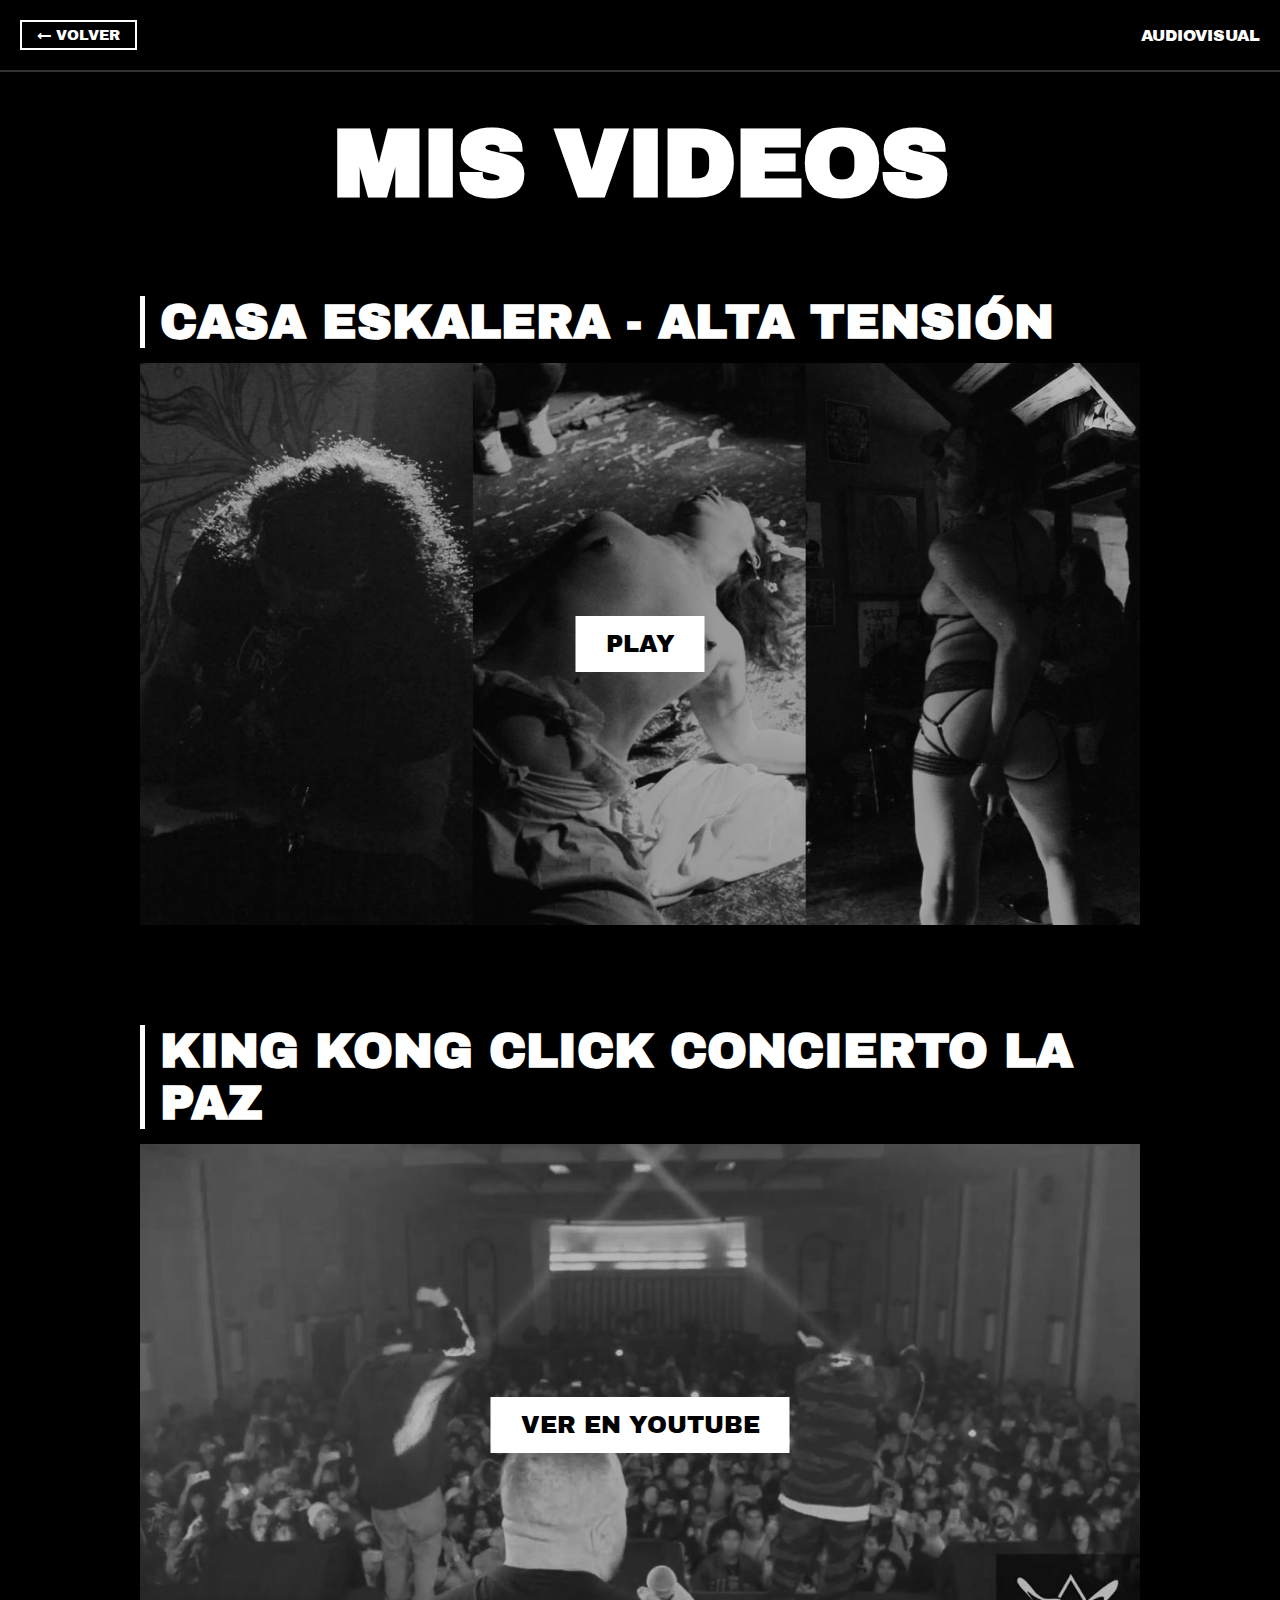
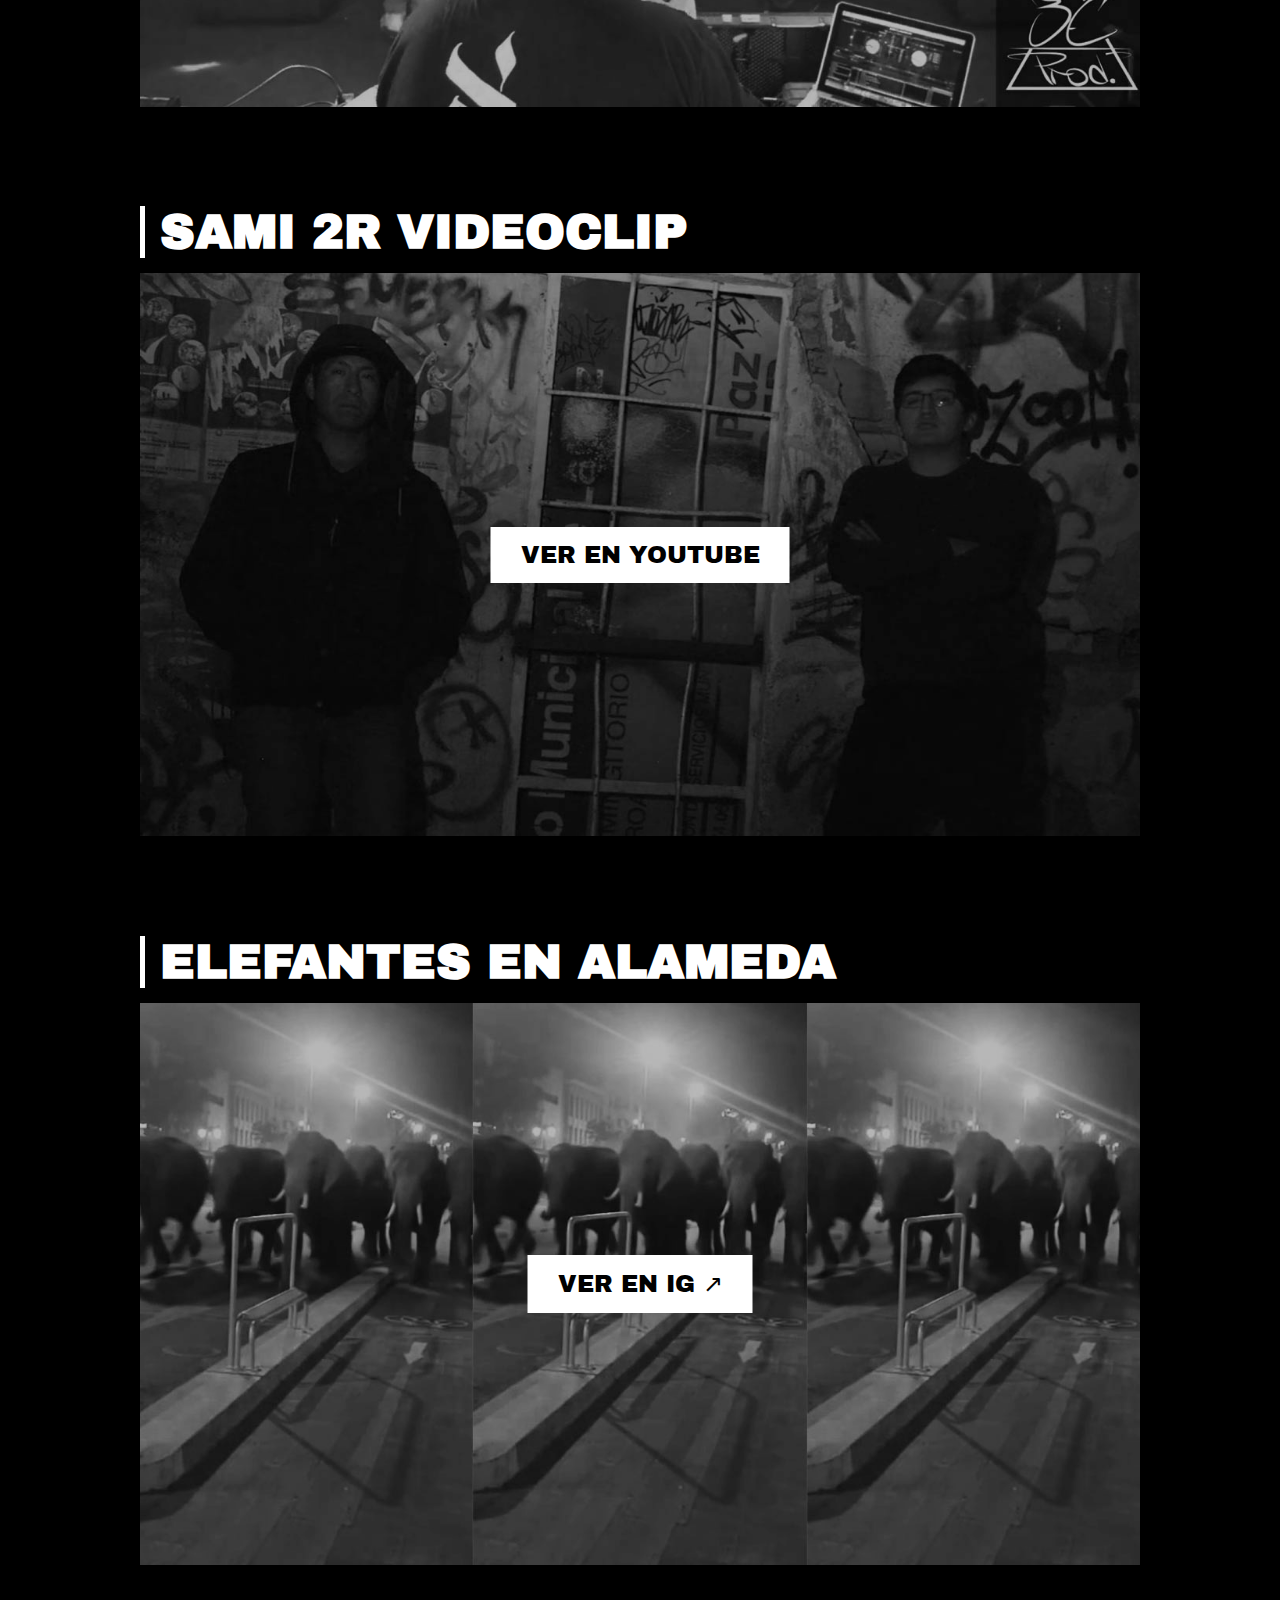
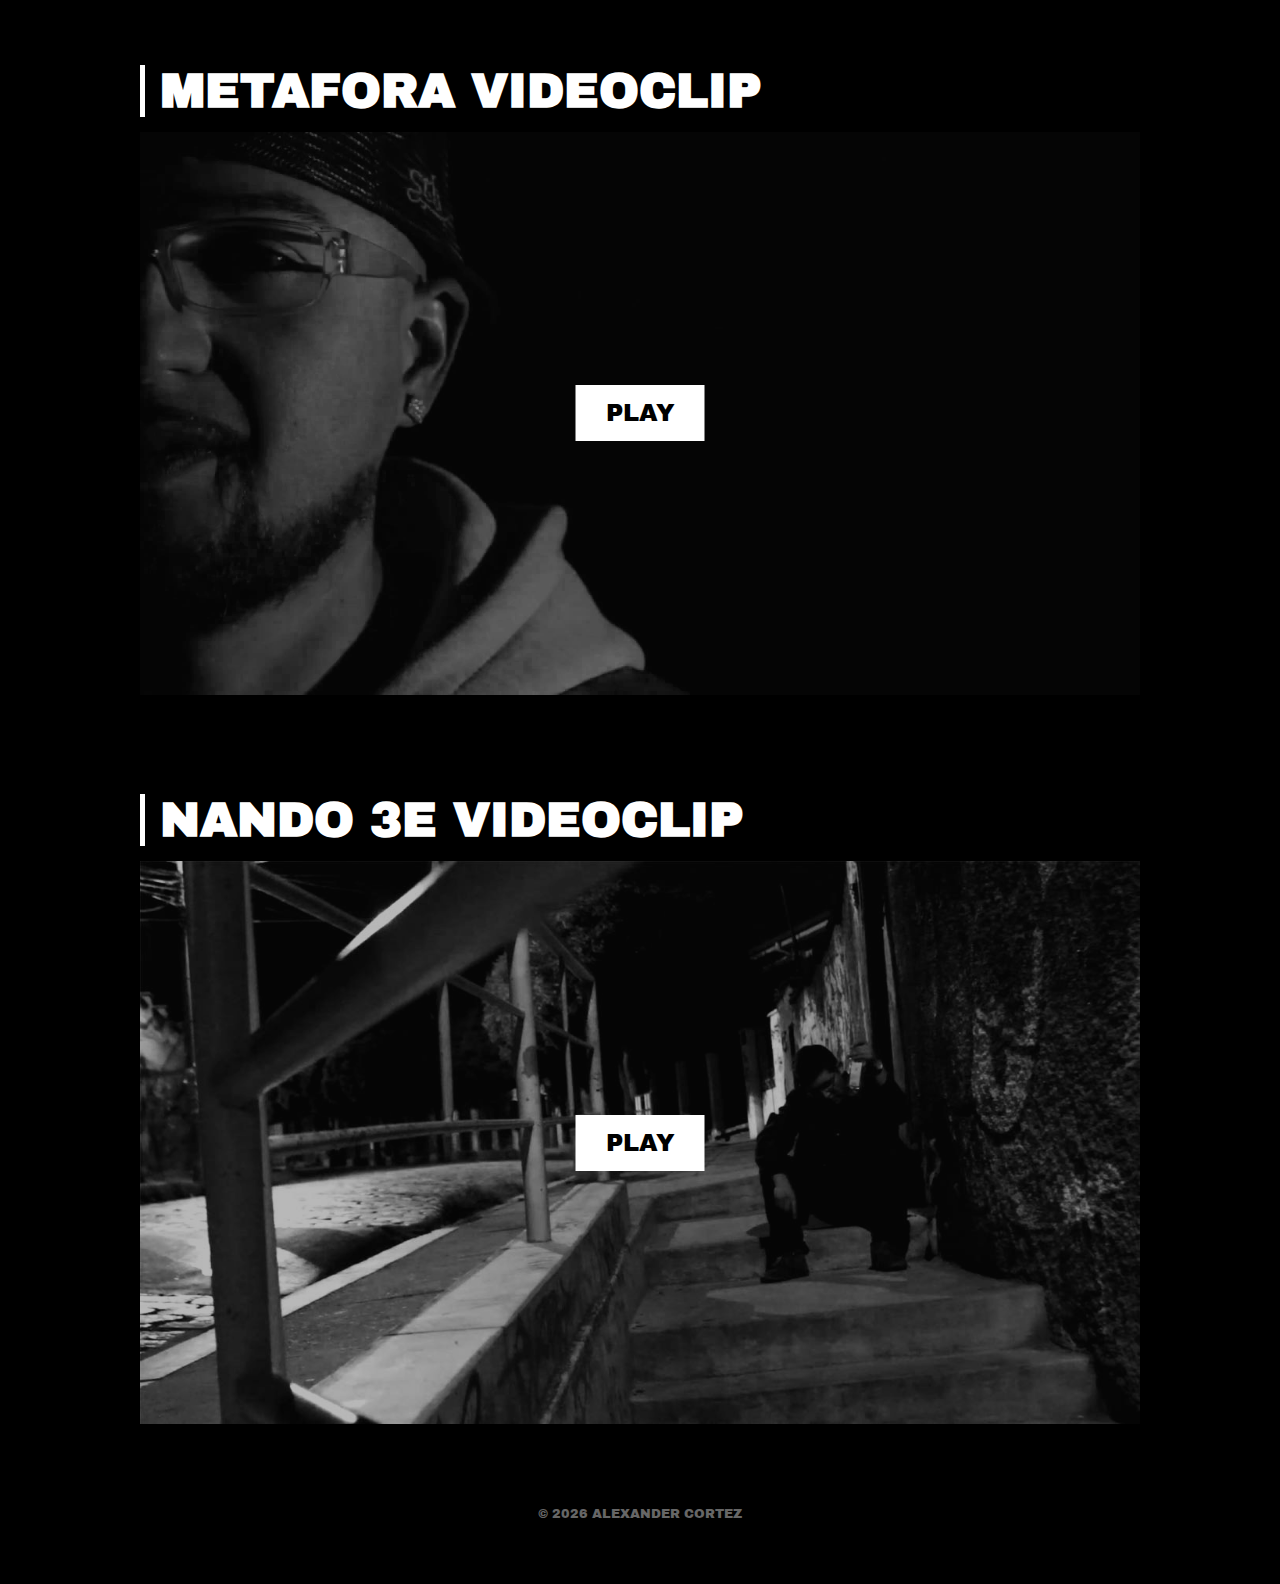
<file: videos.html>
<!DOCTYPE html>
<html lang="es">
<head>
    <meta charset="UTF-8">
    <meta name="viewport" content="width=device-width, initial-scale=1.0">
    <meta name="description" content="Videos y producción audiovisual por Alexander Cortez — videoclips, conciertos y más.">
    <meta property="og:title" content="Videos — Alexander Cortez">
    <meta property="og:description" content="Videos y producción audiovisual por Alexander Cortez.">
    <meta property="og:type" content="website">
    <title>Videos — Alexander Cortez</title>
    <link rel="preconnect" href="https://fonts.googleapis.com">
    <link href="https://fonts.googleapis.com/css2?family=Archivo+Black&display=swap" rel="stylesheet">
    <link rel="stylesheet" href="videos-style.css">
</head>
<body>

    <nav class="nav-bar">
        <a href="index.html" class="back-btn">← VOLVER</a>
        <span class="page-tag">AUDIOVISUAL</span>
    </nav>

    <header class="page-header">
        <h1>MIS VIDEOS</h1>
    </header>

    <main class="video-grid">
<!--
        <div class="video-item">
            <h2>VIDEO CORPORATIVO JHEDAI SPA</h2>
            <div class="video-placeholder" data-vimeo-id="1176743791">
                <img src="./assets/port/7.jpg" alt="Video Cover">
                <button class="play-btn">PLAY</button>
            </div>
        </div>
-->
        <div class="video-item">
            <h2>CASA ESKALERA - ALTA TENSIÓN</h2>
            <div class="video-placeholder" data-video-id="xnI8osLSj1A">
                <img src="./assets/port/1.jpg" alt="Video Cover">
                <button class="play-btn">PLAY</button>
            </div>
        </div>

        <div class="video-item">
            <h2>KING KONG CLICK CONCIERTO LA PAZ </h2>
            <a href="https://www.youtube.com/watch?v=Ho5mRLYsqyQ" target="_blank" class="video-placeholder" style="display: block; text-decoration: none; color: inherit;">
                <img src="./assets/port/2.jpg" alt="Video Cover">
                <button class="play-btn">VER EN YOUTUBE</button>
            </a>
        </div>

        <div class="video-item">
            <h2>SAMI 2R VIDEOCLIP</h2>
            <a href="https://www.youtube.com/watch?v=377ez9Qfmb4" target="_blank" class="video-placeholder" style="display: block; text-decoration: none; color: inherit;">
                <img src="./assets/port/3.jpg" alt="Video Cover">
                <button class="play-btn">VER EN YOUTUBE</button>
            </a>
        </div>

        <div class="video-item">
    <h2>ELEFANTES EN ALAMEDA</h2>
    
    <a href="https://www.instagram.com/reel/DRyF8wqjElh/?utm_source=ig_web_copy_link&igsh=MzRlODBiNWFlZA==" target="_blank" class="video-placeholder" style="display: block; text-decoration: none;">
        
        <img src="./assets/port/4.jpg" alt="Ver en Instagram">
        
        <button class="play-btn">VER EN IG &#8599;</button>
        
    </a>
</div>

        <div class="video-item">
            <h2>METAFORA VIDEOCLIP</h2>
            <div class="video-placeholder" data-video-id="Or4_-KCo23g">
                <img src="./assets/port/5.jpg" alt="Video Cover">
                <button class="play-btn">PLAY</button>
            </div>
        </div>

        <div class="video-item">
            <h2>NANDO 3E VIDEOCLIP</h2>
            <div class="video-placeholder" data-video-id="43ti4r9bVJs">
                <img src="./assets/port/6.jpg" alt="Video Cover">
                <button class="play-btn">PLAY</button>
            </div>
        </div>

        

       

        

    </main>

    <footer>
        <p>© 2026 ALEXANDER CORTEZ</p>
    </footer>

    <script src="videos.js"></script>

</body>
</html>
</file>
<file: videos-style.css>
/* ========================================= */
/* ESTILO BRUTALISTA - VIDEOTECA             */
/* ========================================= */

body {
    margin: 0;
    background-color: #000000;
    color: #ffffff;
    font-family: 'Archivo Black', sans-serif;
    text-transform: uppercase;
}

/* --- NAVEGACIÓN --- */
.nav-bar {
    display: flex;
    justify-content: space-between;
    align-items: center;
    padding: 20px;
    border-bottom: 2px solid #333;
}

.back-btn {
    text-decoration: none;
    color: white;
    border: 2px solid white;
    padding: 5px 15px;
    font-size: 0.9rem;
    transition: all 0.2s;
}

.back-btn:hover {
    background-color: white;
    color: black;
}

/* --- HEADER --- */
.page-header {
    text-align: center;
    padding: 40px 0 20px 0;
}

.page-header h1 {
    font-size: clamp(3rem, 10vw, 6rem);
    margin: 0;
    letter-spacing: -2px;
}

/* --- GRILLA DE VIDEOS --- */
.video-grid {
    max-width: 1000px; /* Ancho máximo en PC */
    margin: 0 auto;
    padding: 20px;
    display: flex;
    flex-direction: column;
    gap: 60px; /* Mucho espacio entre videos */
}

/* --- ITEM DE VIDEO --- */
.video-item h2 {
    font-size: clamp(1.5rem, 5vw, 3rem);
    margin-bottom: 15px;
    border-left: 5px solid white; /* Detalle estético */
    padding-left: 15px;
}

/* El Contenedor Mágico 16:9 */
.video-placeholder {
    position: relative;
    width: 100%;
    /* Truco para mantener proporción 16:9 siempre (Youtube standard) */
    aspect-ratio: 16 / 9; 
    background-color: #111;
    cursor: pointer;
    overflow: hidden;
}

/* La Imagen de portada */
.video-placeholder img {
    width: 100%;
    height: 100%;
    object-fit: cover;
    opacity: 0.7; /* Un poco oscura para que resalte el botón */
    transition: opacity 0.3s, transform 0.3s;
}

/* Hover: La imagen se aclara y hace zoom sutil */
.video-placeholder:hover img {
    opacity: 1;
    transform: scale(1.05);
}

/* --- BOTÓN PLAY BRUTALISTA --- */
.play-btn {
    position: absolute;
    top: 50%;
    left: 50%;
    transform: translate(-50%, -50%);
    
    /* Estilo Cuadrado Sólido */
    background-color: white;
    color: black;
    border: none;
    font-family: 'Archivo Black', sans-serif;
    font-size: 1.5rem;
    padding: 15px 30px;
    cursor: pointer;
    z-index: 2;
    transition: all 0.2s;
}

/* Hover del botón: Se vuelve negro con letras blancas */
.video-placeholder:hover .play-btn {
    background-color: #FF0000; /* Rojo intenso al pasar mouse */
    color: white;
    box-shadow: 5px 5px 0px white; /* Sombra dura desplazada */
}

/* --- EL IFRAME (Cuando carga Youtube) --- */
iframe {
    width: 100%;
    height: 100%;
    border: none;
}

/* Footer simple */
footer {
    text-align: center;
    padding: 50px 0;
    color: #666;
    font-size: 0.8rem;
}
</file>
